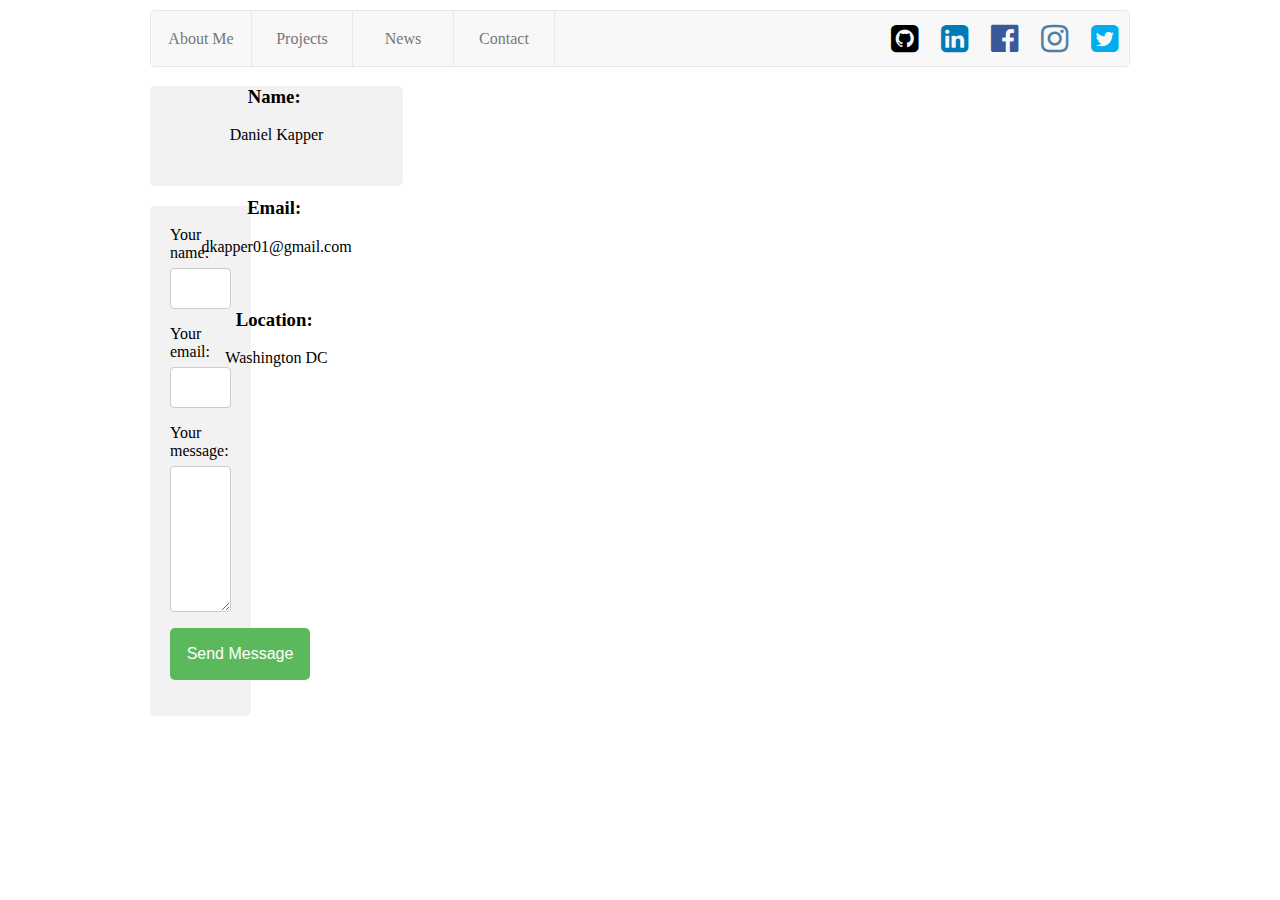
<file: contact.html>
</!DOCTYPE html>
<html>
<head>
	<title>Contact</title>
	<link rel="stylesheet" type="text/css" href="stylesheet/main.css">
	<link rel="stylesheet" type="text/css" href="stylesheet/contact.css">
	<link rel="stylesheet" type="text/css" href="stylesheet/navigation.css">
	<link rel="stylesheet" href="https://cdnjs.cloudflare.com/ajax/libs/font-awesome/4.7.0/css/font-awesome.min.css">
	<link href="https://fonts.googleapis.com/css?family=Encode+Sans+Semi+Condensed" rel="stylesheet">
</head>
<body>
	<div class="flex-container">
		<!-- <nav> -->
			<ul class="navigation">
				<div class="left">
					<li class="left-list"><a href="index.html" class="">About Me</a></li>
					<li class="left-list"><a href="projects.html" class="">Projects</a></li>
					<li class="left-list"><a href="news.html" class="">News</a></li>
					<li class="left-list"><a href="contact.html" class="">Contact</a></li>
				</div>

				<div class="right">
					<li>
						<a href="https://twitter.com/dkapper01" target="_blank" class="right-list"><i class="fa fa-twitter-square fa-2x" aria-hidden="true"></i></a>
					</li>
					<li>
						<a href="https://www.instagram.com/dkapper01/" target="_blank" class="right-list"><i class="fa fa-instagram fa-2x" aria-hidden="true"></i></a>
					</li>
					<li>
						<a href="https://www.facebook.com/DanielKapper01" target="_blank" class="right-list"><i class="fa fa-facebook-official fa-2x" aria-hidden="true"></i></a>
					</li>
					<li>
						<a href="https://www.linkedin.com/in/danielkapper/" target="_blank" class="right-list"><i class="fa fa-linkedin-square fa-2x" aria-hidden="true"></i></a>
					</li>
					<li>
						<a href="https://github.com/dkapper01" target="_blank" class="right-list"><i class="fa fa-github-square fa-2x" aria-hidden="true"></i></a>
					</li>
				</div>
			</ul>
		<!-- </nav> -->
		<div class="contact-box">
			<div class="header">	
				<h3>Name:&nbsp;</h3><p>Daniel Kapper</p><br>
				<h3>Email:&nbsp;</h3><p>dkapper01@gmail.com</p><br>
				<h3>Location:&nbsp;</h3><p>Washington DC</p>
			</div>

		<div class="contact-form">
			<form action="https://formspree.io/dkapper01@gmail.com" method="post">
					Your name:<br>
				<input type="text" name="name"><br>
					Your email:<br>
				<input type="text" name="email"><br>
					Your message:<br>
				<textarea name="message" rows="8"></textarea><br>
				<input type="submit" value="Send Message">
			</form>
		</div>
	</div>
</div>
</body>
</html>
</file>
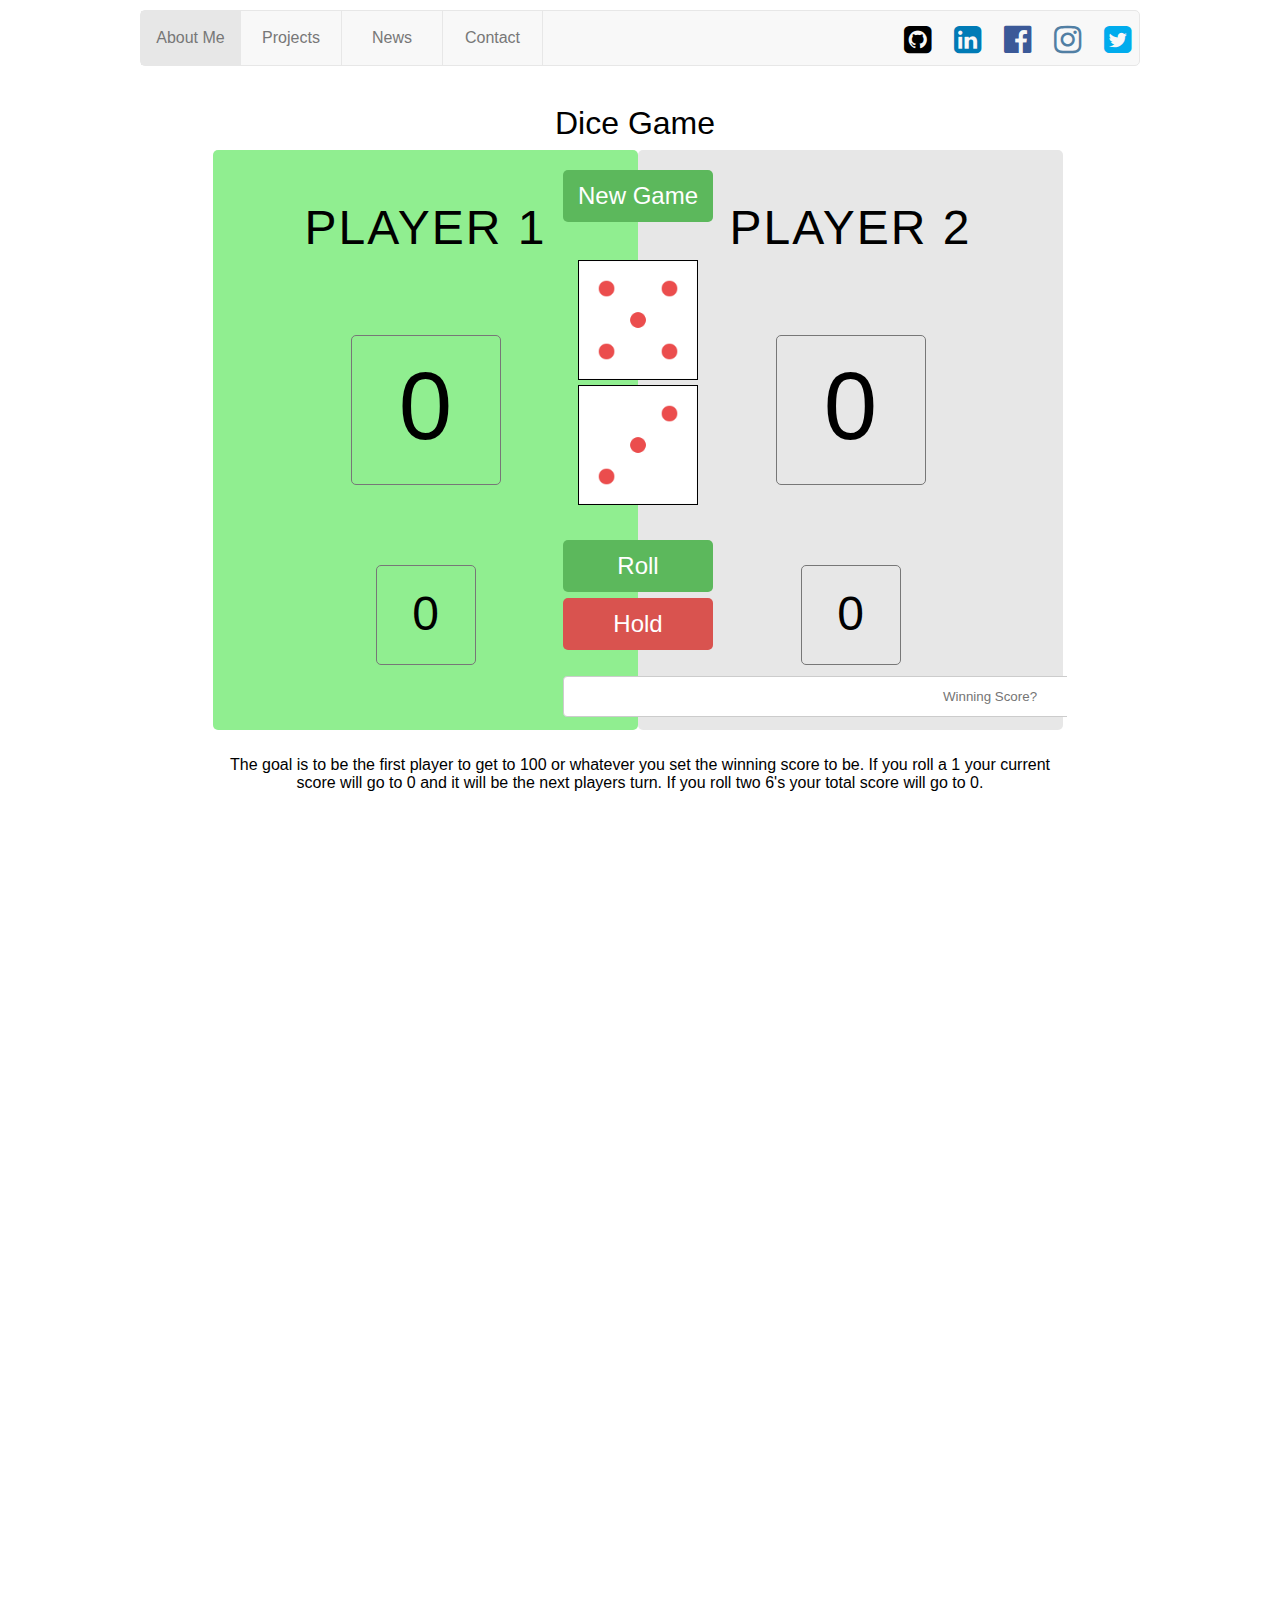
<file: dice-game.html>
<!DOCTYPE html>
  <head>
  	<title>Dise Game</title>
		<link rel="stylesheet" type="text/css" href="stylesheet/style.css">
			<link rel="stylesheet" href="https://cdnjs.cloudflare.com/ajax/libs/font-awesome/4.7.0/css/font-awesome.min.css">

 </head>
 <body>
  	<div class="container">
	<!-- Navigation -Begainning -->
	<nav>
		<ul class="navbar"> 
			<li><a href="index.html" class="current-tab active left">About Me</a></li>

			<li class="left dropdown">
				<a href="javascript:void(0)" class="current-tab dropbtn">Projects</a>
				<div class="dropdown-content">
					<a href="dice-game.html" class="width">Dice Game</a>
				</div>
			</li>
			<li class="left dropdown">
				<a href="javascript:void(0)" class="current-tab dropbtn">News</a>
				<div class="dropdown-content">
					<a href="http://entrepreneuriallythinking.com/2017/07/26/4-4-local-entrepreneurs-riding-the-health-iot-wave/" target="_blank" class="width">Entrepreneurially Thinking</a>
					<a href="https://seic.wustl.edu/2017/05/03/medimodo-is-helping-people-take-control-of-their-lives/" target="_blank" class="width">Social Enterprise and Innovation Community</a>
				</div>
			</li>
			<li><a href="contact.html" class=" current-tab left">Contact</a></li>

			<li><a href="https://twitter.com/dkapper01" target="_blank" class="right"><i class="fa fa-twitter-square fa-2x" aria-hidden="true"></i></i></a></li>
			<li><a href="https://www.instagram.com/dkapper01/" target="_blank" class="right"><i class="fa fa-instagram fa-2x" aria-hidden="true"></i></a></li>
			<li><a href="https://www.facebook.com/DanielKapper01" target="_blank" class="right"><i class="fa fa-facebook-official fa-2x" aria-hidden="true"></i></a></li>
			<li><a href="https://www.linkedin.com/in/danielkapper/" target="_blank" class="right"><i class="fa fa-linkedin-square fa-2x" aria-hidden="true"></i></i></a></li>
			<li><a href="https://github.com/dkapper01" target="_blank" class="right"><i class="fa fa-github-square fa-2x" aria-hidden="true"></i></i></a></li>

		</ul>
	</nav>
	<!-- Navigation End -->
		<div class="dice-title">Dice Game</div>
		 <!-- Dice Game -->
		 <div class="game">
			 <div class="player-0-panel active-player">
				<div class="player-0-name">Player 1</div>	
				<div class="score-box" id="player-0-score">52</div>	 
				<div class="current-box">	
					<div class="player-0-round-score">6</div>
				</div>
			 </div>
			 <div class="player-1-panel">
				<div class="player-1-name">Player 2</div>
				<div class="score-box" id="player-1-score">45</div>
				<div class="current-box">	
					<div class="player-1-round-score">8</div>
				</div>
			</div>

			<button type="button" class="new-game-btn">New Game</button>

			<img src="img/dice-5.png" class="dice0">
			<img src="img/dice-3.png" class="dice1">

			<input type="text" placeholder="Winning Score?" name="winning-score" class="winning-score" id="user_score" onkeypress="getInput(event)">

			<button type="button" class="roll-btn">Roll</button>
			<button type="button" class="hold-btn">Hold</button>
			
			<div class="dice-rules">
				<p>The goal is to be the first player to get to 100 or whatever you set the winning score to be. If you roll a 1 your current score will go to 0 and it will be the next players turn.  If you roll two 6's your total score will go to 0. </p>
			</div>
		</div>
	</div>
	<script src="javascript/dice-game-app.js" type="text/javascript"></script>
  </body>
</html>
</file>
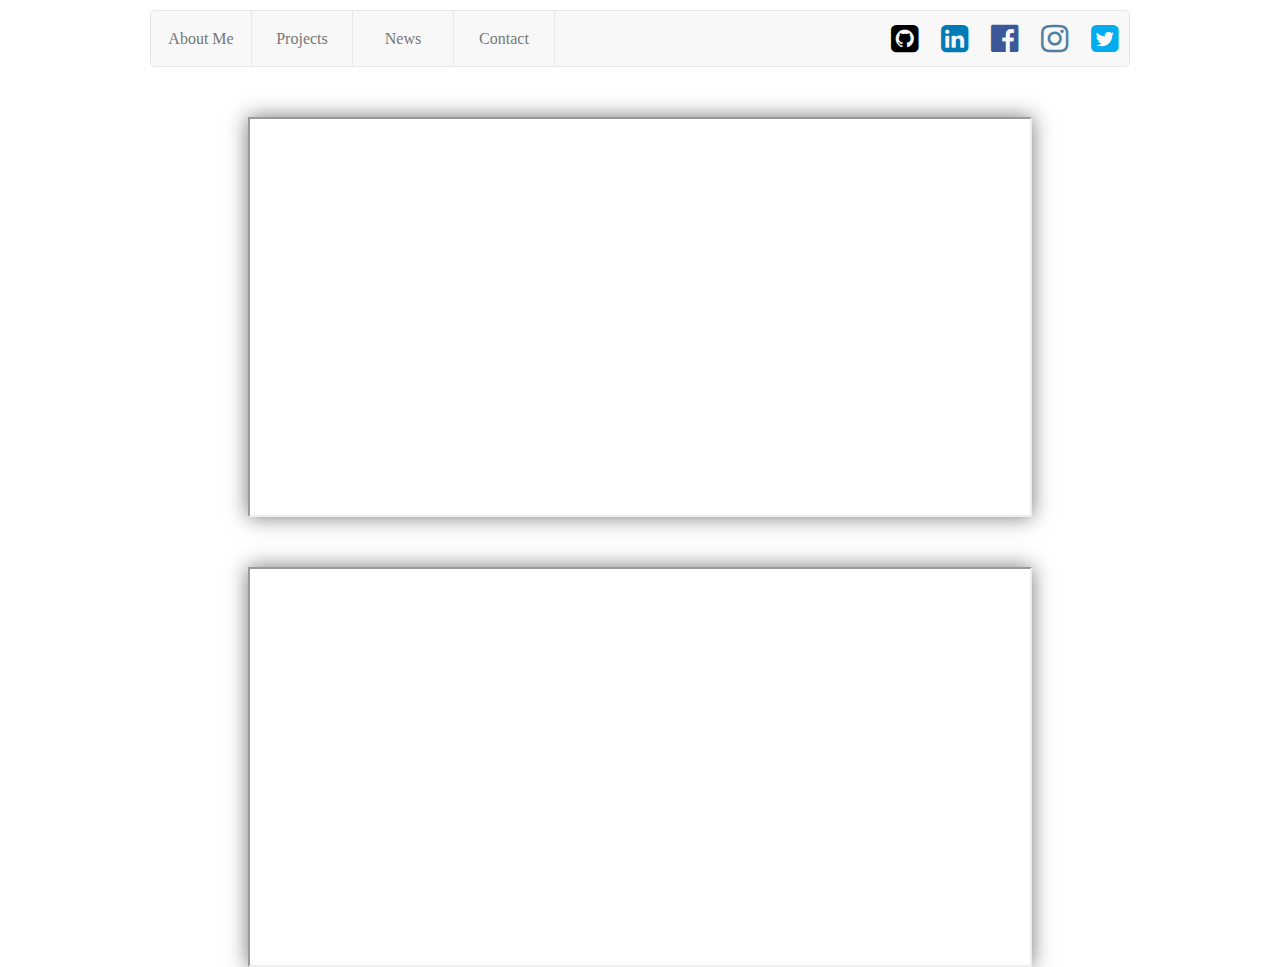
<file: news.html>
</!DOCTYPE html>
<html>
<head>
	<title>News</title>
	<link rel="stylesheet" type="text/css" href="stylesheet/main.css">
	<link rel="stylesheet" type="text/css" href="stylesheet/navigation.css">
	<link rel="stylesheet" type="text/css" href="stylesheet/news.css">
	<link rel="stylesheet" href="https://cdnjs.cloudflare.com/ajax/libs/font-awesome/4.7.0/css/font-awesome.min.css">

	<link href="https://fonts.googleapis.com/css?family=Encode+Sans+Semi+Condensed" rel="stylesheet">
</head>
<body>
	<div class="flex-container">
			<ul class="navigation">
				<div class="left">
					<li class="left-list"><a href="index.html" class="">About Me</a></li>
					<li class="left-list"><a href="projects.html" class="">Projects</a></li>
					<li class="left-list"><a href="news.html" class="">News</a></li>
					<li class="left-list"><a href="contact.html" class="">Contact</a></li>
				</div>

				<div class="right">
					<li>
						<a href="https://twitter.com/dkapper01" target="_blank" class="right-list"><i class="fa fa-twitter-square fa-2x" aria-hidden="true"></i></a>
					</li>
					<li>
						<a href="https://www.instagram.com/dkapper01/" target="_blank" class="right-list"><i class="fa fa-instagram fa-2x" aria-hidden="true"></i></a>
					</li>
					<li>
						<a href="https://www.facebook.com/DanielKapper01" target="_blank" class="right-list"><i class="fa fa-facebook-official fa-2x" aria-hidden="true"></i></a>
					</li>
					<li>
						<a href="https://www.linkedin.com/in/danielkapper/" target="_blank" class="right-list"><i class="fa fa-linkedin-square fa-2x" aria-hidden="true"></i></a>
					</li>
					<li>
						<a href="https://github.com/dkapper01" class="right-list"><i class="fa fa-github-square fa-2x" aria-hidden="true" target="_blank" ></i></a>
					</li>
				</div>
			</ul>
	<iframe src="http://entrepreneuriallythinking.com/2017/07/26/4-4-local-entrepreneurs-riding-the-health-iot-wave/" class="news"></iframe>

	<iframe src="https://seic.wustl.edu/2017/05/03/medimodo-is-helping-people-take-control-of-their-lives/" class="news"></iframe>

</div>
</body>
</html>
</file>
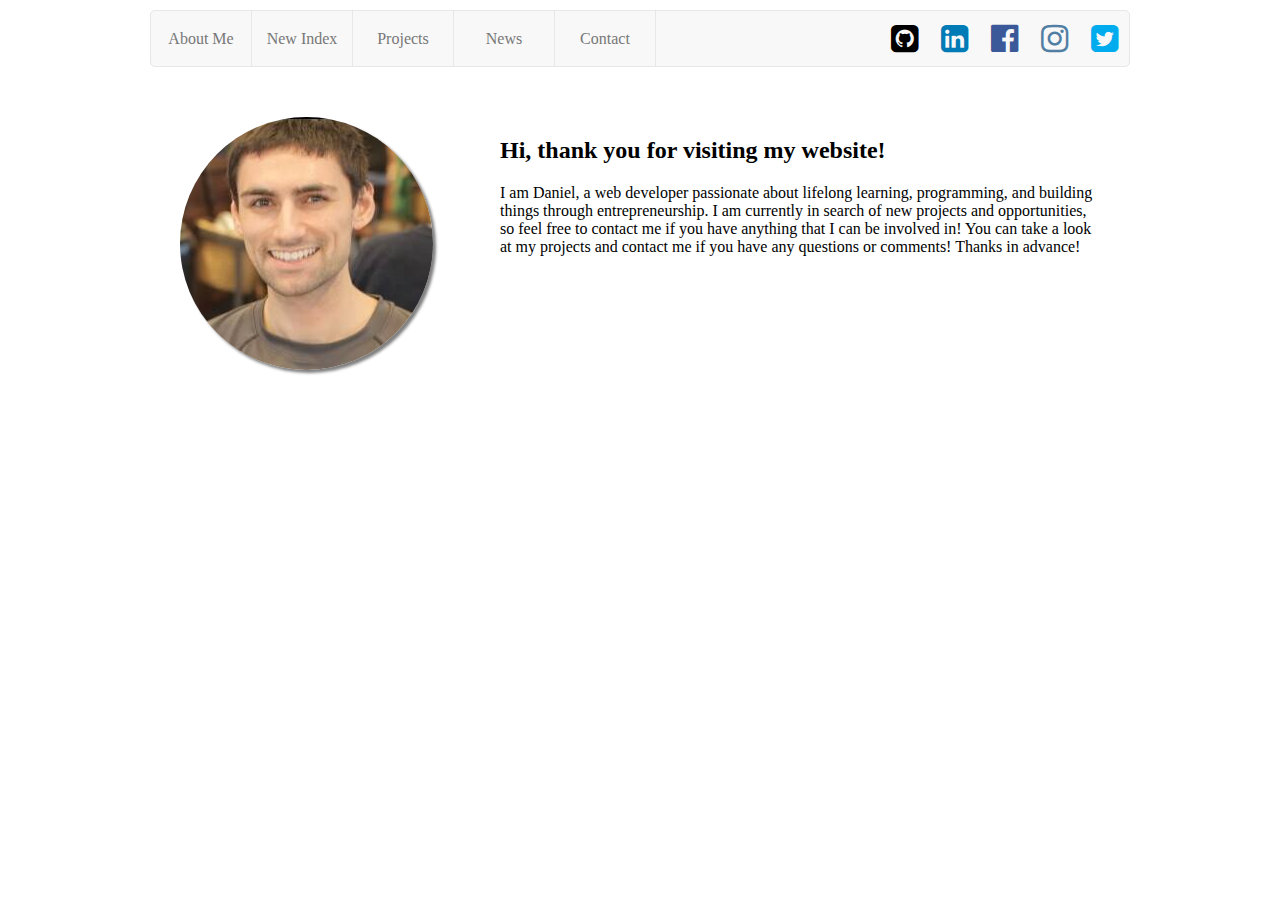
<file: oldindex.html>
</!DOCTYPE html>
<html>
<head>
	<title>Daniel Kapper</title>
	<link rel="stylesheet" type="text/css" href="stylesheet/main.css">
	<link rel="stylesheet" type="text/css" href="stylesheet/about.css">
	<link rel="stylesheet" type="text/css" href="stylesheet/navigation.css">
	<link rel="stylesheet" href="https://cdnjs.cloudflare.com/ajax/libs/font-awesome/4.7.0/css/font-awesome.min.css">

	<link href="https://fonts.googleapis.com/css?family=Encode+Sans+Semi+Condensed" rel="stylesheet">
	<script>
		function activeTap(e) {
			var n = document.querySelector('.cat'); 
				console.log(n);

			}		
	</script>
</head>
<body>
	<div class="flex-container">
			<ul class="navigation">
				<div class="left">
					<li class="left-list" ><a href="#" class="cat" onclick="activeTap()">About Me</a></li>
					<li class="left-list"><a href="newIndex.html">New Index</a></li>
					<li class="left-list"><a href="projects.html" class="cat" onclick="activeTap()">Projects</a></li>
					<li class="left-list"><a href="news.html" class="cat" onclick="activeTap()">News</a></li>
					<li class="left-list"><a href="contact.html" class="cat" onclick="activeTap()">Contact</a></li>
				</div>

				<div class="right">
					<li>
						<a href="https://twitter.com/dkapper01" target="_blank" class="right-list"><i class="fa fa-twitter-square fa-2x" aria-hidden="true"></i></a>
					</li>
					<li>
						<a href="https://www.instagram.com/dkapper01/" target="_blank" class="right-list"><i class="fa fa-instagram fa-2x" aria-hidden="true"></i></a>
					</li>
					<li>
						<a href="https://www.facebook.com/DanielKapper01" target="_blank" class="right-list"><i class="fa fa-facebook-official fa-2x" aria-hidden="true"></i></a>
					</li>
					<li>
						<a href="https://www.linkedin.com/in/danielkapper/" target="_blank" class="right-list"><i class="fa fa-linkedin-square fa-2x" aria-hidden="true"></i></a>
					</li>
					<li>
						<a href="https://github.com/dkapper01" target="_blank" class="right-list"><i class="fa fa-github-square fa-2x" aria-hidden="true"></i></a>
					</li>
				</div>
			</ul>
	<div class="intro">
		<div class="picture-box">
			<img src="img/daniel-kapper.jpg" class="daniel">
		</div>
		<div class="about-me">
			<h2>Hi, thank you for visiting my website!</h2>
			<p>I am Daniel, a web developer passionate about lifelong learning,  programming, and building things through entrepreneurship. I am currently in search of new projects and opportunities, so feel free to contact me if you have anything that I can be involved in!
			You can take a look at my projects and contact me if you have any questions or comments! Thanks in advance!</p>
		</div>
	</div>
</div>
</body>
</html>
</file>
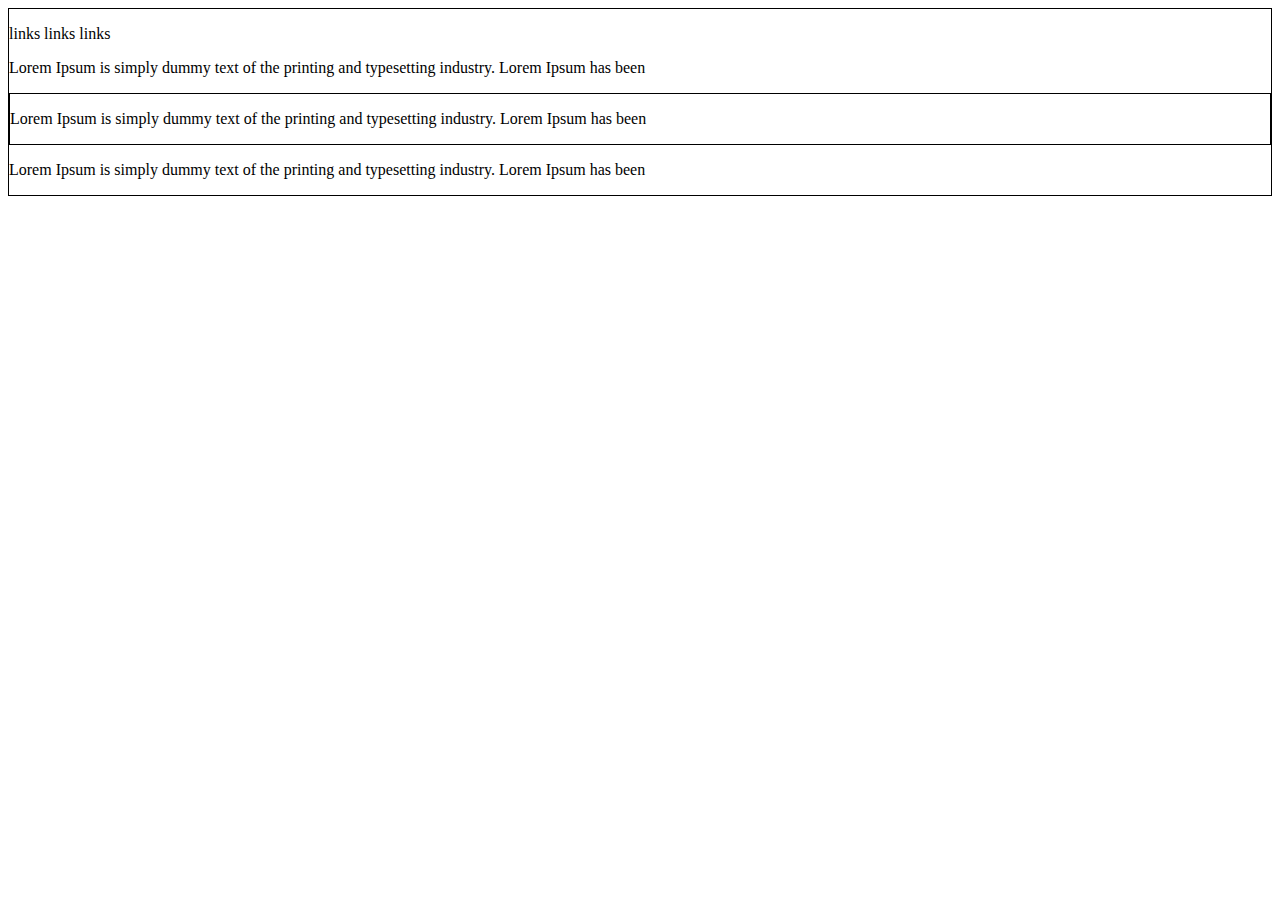
<file: template.html>
<!DOCTYPE html>
<html>
<head>
<meta charset="UTF-8">
	<link rel="stylesheet" type="text/css" href="stylesheet/template.css">
<title>Daniel Kapper</title>
</head>
<body>

<div class="container-flex">				
	<nav>
		<p>links links links</p>
	</nav>
	<header>
			<p>Lorem Ipsum is simply dummy text of the printing and typesetting industry. Lorem Ipsum has been </p>
	</header>
	<div class="main">
		<p>Lorem Ipsum is simply dummy text of the printing and typesetting industry. Lorem Ipsum has been </p>
	</div>
	<footer>
		<p>Lorem Ipsum is simply dummy text of the printing and typesetting industry. Lorem Ipsum has been </p>
	</footer>
</div>
</body>
</html>
</file>
<file: stylesheet/main.css>
* {
	-webkit-box-sizing: border-box;
	-moz-box-sizing: border-box;
	box-sizing: border-box;
}
body {
	margin: 0; 
	padding: 0;
	font-family: 'Playfair Display', serif;
	font-family: 'Indie Flower', cursive;
}
.flex-container {
	max-width: 980px; 
	margin: 0px auto;
	display: -webkit-flex; 
	display: flex;
	-webkit-flex-flow: row wrap;
	flex-flow: row wrap; 
	margin-top: 10px;
}
</file>
<file: stylesheet/contact.css>
.header {
	background-color: #f2f2f2;
	/*color: #777777;*/
	border-radius: 5px; 
	/*border: 1px solid black;*/
	text-align: center;
	height: 100px; 
	width: 100%;
	margin-bottom: 20px; 
}
.contact-form {
	/*border: 1px solid red;*/
	width: 40%;  
	margin-right: 10px; 
}
.footer {
	width: 50%; 
	padding-left: 10px; 
	/*border: 1px solid green;*/
}
/* Style inputs with type="text", select elements and textareas */
input[type=text], select, textarea {
    width: 100%; /* Full width */
    padding: 12px; /* Some padding */  
    border: 1px solid #ccc; /* Gray border */
    border-radius: 4px; /* Rounded borders */
    box-sizing: border-box; /* Make sure that padding and width stays in place */
    margin-top: 6px; /* Add a top margin */
    margin-bottom: 16px; /* Bottom margin */
    resize: vertical /* Allow the user to vertically resize the textarea (not horizontally) */
}

/* Style the submit button with a specific background color etc */
input[type=submit] {
    background-color: #5CB85C;
	border: none;  
	border-radius: 5px; 
	cursor: pointer; 
	color: white;
	font-size: 1em;
	padding: 17px 0px; 
	width: 140px;
	margin: 0px;
}

/* When moving the mouse over the submit button, add a darker green color */
input[type=submit]:hover {
    background-color: #45a049;
}

/* Add a background color and some padding around the form */
.contact-form {
    border-radius: 5px;
    background-color: #f2f2f2;
    padding: 20px;
}
</file>
<file: stylesheet/navigation.css>
/************************************************
navigation 
*************************************************/
.navigation {
	border-radius: 5px; 
	background-color: #f8f8f8;
	border: 1px solid #e7e7e7;
}
.navigation, .left, .right {
	display: flex;
	list-style: none;
	margin: 0;
	padding: 0px;
	width: 100%;
}
.left li:nth-child(1) {
	border-radius: 5px 0px 0px 5px;
}
.left li:nth-child(1) a:hover {
	border-radius: 5px 0px 0px 5px;
}
.navigation a {
	display: block;
	color: #777777;
	text-decoration: none;
}
.navigation a:hover {
	color: #585858;
}

.left {
	float: left;
	justify-content: flex-start;
}
.left a {
	width: 100px;
	text-align: center;
}
.left-list {
	border-right: 1px solid #e7e7e7;
	height: 55px;
	line-height: 55px;
}
.right {
	justify-content: flex-start;
	flex-direction: row-reverse;
	align-items: center;
}
.right a {
	width: 50px; 
	text-align: center;
}
.right-list {
	padding-top: 12px;
	height: 55px;
	line-height: 55px; 
}
.right li:nth-last-child(1) a:hover {
	border-radius: 0px 5px 5px 0px;
}

@media all and (max-width: 740px){ 
	.left {
		flex-flow: column nowrap;
	}
	.left a {
		width: 100%;
		border-bottom: 1px solid #e7e7e7;
	}
	.right {
		flex-flow: column nowrap;
		border-bottom: 1px solid #e7e7e7;
	}
	.right a {
		width: 100%;
	}
}

.active {
	background-color: #e7e7e7; 
	border-radius: 0px 5px 0px px;
}
.fa-github-square:hover {
	opacity: 0.3;
}
.fa-github-square {
	color: black;
}
.fa-facebook-official:hover {
    opacity: 0.3;
}
.fa-facebook-official {
    color: #3b5998
}
.fa-instagram:hover {
    opacity: 0.3; 
}
.fa-instagram {
    color: #517fa4;
}
.fa-twitter-square:hover {
    opacity: 0.3; 
}
.fa-twitter-square {
    color: #00aced
}
.fa-linkedin-square:hover {
    opacity: 0.3;
}
.fa-linkedin-square {
    color: #007bb6
}
</file>
<file: stylesheet/style.css>
* {
	-webkit-box-sizing: border-box;
	-moz-box-sizing: border-box;
	box-sizing: border-box;
}
body {
	margin: 0px; 
	padding: 0px;
	font-family: 'Open Sans', sans-serif; 
}
div {
	/*border: solid 1px blue;*/
}
.container {
	max-width: 1000px;
	margin: 0px auto;
	padding: 0px; 
	overflow: hidden;
	height: 5000px;
	position: relative;
}
/* ------- Navigation Bar ---------- */

.navbar {
	background-color: #f8f8f8;
	border: 1px solid #e7e7e7;
	list-style-type: none; 
	padding: 0px; 
	height: auto;
	margin: 10px 0px 10px 0px; 
	position: absolute;
	border-radius: 5px;
	width: 100%; 
	z-index: 1;
}
.navbar, .left {
	float: left;
	border-right: 1px solid #e7e7e7; 
}
.navbar li a {
	display: block;
	color: #777777;
	padding: 18px 15px 18px 15px; 
	text-decoration: none;
	text-align: center;
	width: 100px;
}
.navbar li a:hover {
	color: #888888; 
}
.active {
	background-color: #e7e7e7; 
		/* Only need this broder-radius for the active home button */
		border-radius: 0px 5px 0px px;
}
.right {
	/*border-left: 1px solid #e7e7e7;*/
	float: right;
}
a.right {
	padding-top: 13px !important;
	height: 40px;
	width: 50px !important;
}

.fa-github-square {
	color: black;
}
.fa-facebook-official {
    color: #3b5998
}
.fa-instagram {
    color: #517fa4;
}
.fa-twitter-square {
    color: #00aced
}
.fa-linkedin-square {
    color: #007bb6
}
@media screen and (max-width: 600px){
    .left {
    	float: none;
    	border-bottom: 1px solid #e7e7e7;
    	border-right: none;
    }
    .navbar, .right {
    	float: none;
    	border-bottom: 1px solid #e7e7e7;
    }
    .navbar li a {
    	width: 100%;
    }
}
.dropbtn {
    text-align: center !important;
}
li.dropdown {
    /*display: inline-block;*/
}
.width {
	width: 200px !important;
	text-align: left !important;
}
.dropdown-content {
    display: none;
    position: absolute;
    border: 1px solid #e7e7e7;
    min-width: 160px;
    box-shadow: 0px 8px 16px 0px rgba(0,0,0,0.2);
    background-color: white;
}
.dropdown-content a {
    text-decoration: none;
}
.dropdown-content a:hover {background-color: #f8f8f8}

.dropdown:hover .dropdown-content {
    display: block;
 }

/* ====================== About Page ================*/

#daniel {
	box-shadow: 3px 3px 5px gray;
	border-left: 1px solid black;
	border-bottom: 1px solid black;
	border-right: 1px solid black;
	float: left;
	margin: 120px 0px 0px 20px; 
}
.intro {
	float: right;
	margin: 90px 0px; 
	height: 400px;
	padding: 15px;
	width: 600px;
}
.box {
	clear: both;
	height: 150px; 
}

/*---------- Contact Page -----------*/

.flex-container {
	/*border: 1px solid blue;*/
	display: flex;
	flex-wrap: wrap;
	justify-content: space-between;
	margin-top: 90px; 
}

.header {
	background-color: #f2f2f2;
	/*color: #777777;*/
	border-radius: 5px; 
	/*border: 1px solid black;*/
	text-align: center;
	height: 100px; 
	width: 100%;
	margin-bottom: 20px; 
}
.contact-form {
	/*border: 1px solid red;*/
	width: 40%;  
	margin-right: 10px; 
}
.footer {
	width: 50%; 
	padding-left: 10px; 
	/*border: 1px solid green;*/
}
/* Style inputs with type="text", select elements and textareas */
input[type=text], select, textarea {
    width: 100%; /* Full width */
    padding: 12px; /* Some padding */  
    border: 1px solid #ccc; /* Gray border */
    border-radius: 4px; /* Rounded borders */
    box-sizing: border-box; /* Make sure that padding and width stays in place */
    margin-top: 6px; /* Add a top margin */
    margin-bottom: 16px; /* Bottom margin */
    resize: vertical /* Allow the user to vertically resize the textarea (not horizontally) */
}

/* Style the submit button with a specific background color etc */
input[type=submit] {
    background-color: #5CB85C;
	border: none;  
	border-radius: 5px; 
	cursor: pointer; 
	color: white;
	font-size: 1em;
	padding: 17px 0px; 
	width: 140px;
	margin: 0px;
}

/* When moving the mouse over the submit button, add a darker green color */
input[type=submit]:hover {
    background-color: #45a049;
}

/* Add a background color and some padding around the form */
.contact-form {
    border-radius: 5px;
    background-color: #f2f2f2;
    padding: 20px;
}



/* ============= Dice Game ==============*/

.dice-title {
	display: inline-block;
	font-size: 2em;
	position: absolute;
	top: 105px; 
	left: 415px; 
}
.game {
	margin: 0px auto;
	overflow: hidden;
	width: 854px;
	margin-top: 150px; 
	text-align: center; 
	position: relative;
}

.player-0-panel, .player-1-panel {
	border-radius: 5px;
	height: 580px; 
	width: 425px; 
	background-color: #e7e7e7;
	float: left;
	/*position: absolute;*/
}
.active-player {
	background-color: lightgreen;
	border-radius: 5px;
}
.player-0-name, .player-1-name {
	display: inline-block;
	text-transform: uppercase;
	letter-spacing: 2px; 
	font-size: 3em;
	font-weight: lighter;
	margin: 50px auto;
}
.score-box {
	border: 1px solid #777777;
	border-radius: 5px;
	display: inline-block;
	height: 150px; 
	font-size: 6em;
	width: 150px;
	margin: 30px 100px;
	padding: 15px;
}
.current-box {
	border: 1px solid #777777;
	border-radius: 5px;
	display: inline-block;
	font-size: 3em;
	height: 100px;
	width: 100px;
	margin: 50px 100px;
	padding: 20px;
}
.new-game-btn {
	background-color: #5CB85C;
	border: none;  
	border-radius: 5px; 
	cursor: pointer;
	color: white;
	font-size: 1.5em;
	padding: 12px; 
	width: 150px;
	margin: 0px;
	position: absolute;
	top: 20px;
	left: 350px;
}
.dice0 {
	border: 1px solid black;
	height: 120px; 
	width: 120px; 
	margin: 0px; 
	padding: 0px;
	position: absolute;
	top: 110px;
	left: 365px; 
}
.dice1 {
	border: 1px solid black;
	height: 120px; 
	width: 120px; 
	margin: 0px; 
	padding: 0px;
	position: absolute;
	top: 235px;
	left: 365px;
}
.winning-score {
	width: 150px; 
	border-radius: 5px;
	border: 1px solid gray; 
	position: absolute;
	top: 520px;
	left: 350px;
	text-align: center;
	z-index: 1;
}
.roll-btn {
	background-color: #5CB85C;
	border: none;  
	border-radius: 5px; 
	cursor: pointer; 
	color: white;
	font-size: 1.5em;
	padding: 12px 42px; 
	width: 150px;
	margin: 0px;
	position: absolute;
	top: 390px;
	left: 350px;

}
.hold-btn {
	background-color: #D9534F;
	border: none;  
	border-radius: 5px; 
	cursor: pointer;
	color: white;
	font-size: 1.5em;
	margin: 0px;
	padding: 12px 42px; 
	width: 150px;
	position: absolute;
	top: 448px;
	left: 350px;
}
.dice-rules {
	clear: both;
	padding: 10px;
}
</file>
<file: stylesheet/news.css>
.flex-container {
	display: flex;
	justify-content: space-around;
}
.news {
	margin-top: 50px;
	width: 80%; 
	height: 400px; 
	border: 1px solid lightgray
	-webkit-box-shadow: 0px 0px 20px 0px rgba(0,0,0,0.54);
    -moz-box-shadow: 0px 0px 20px 0px rgba(0,0,0,0.54);
    box-shadow: 0px 0px 20px 0px rgba(0,0,0,0.54);
}
</file>
<file: stylesheet/about.css>
/* ====================== About Page ================*/

.daniel {
	box-shadow: 3px 3px 3px gray;
	border-radius: 50%;
	margin: 0;
}
.picture-box {
	width: 260px;
}
.about-me {
	width: 600px; 
	text-align: left;
}
.intro {
	margin-top: 50px;
	justify-content: space-around;
	display: flex;
	flex-wrap: wrap;
	width: 980px; 
}
</file>
<file: stylesheet/template.css>
.container-1, div {
		border: 1px solid black;
}

.nav {
	border: 1px solid black;
}
.footer {
	border: 1px solid black;
}

.box-1 {
	background-color: red;
	flex: 1;
}
.box-2 {
	flex: 1; 
}
.container-1 > *{
	flex: 1 100%;
}

@media(min-width: 1000px) {
	.container-1{
	display: flex;
}

}
</file>
